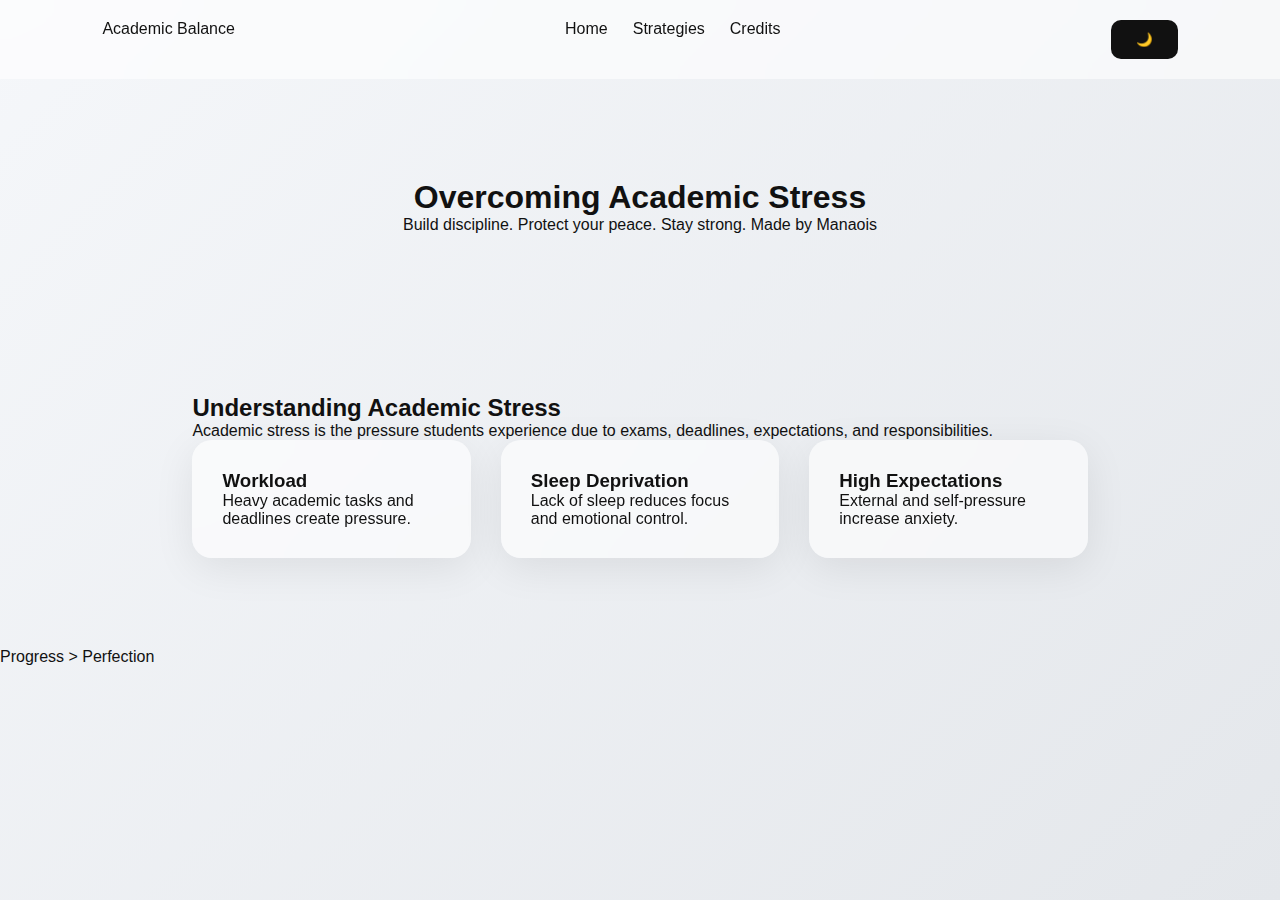
<file: index.html>
<!DOCTYPE html>
<html lang="en">
<head>
  <meta charset="UTF-8">
  <title>Overcoming Academic Stress</title>
  <meta name="viewport" content="width=device-width, initial-scale=1.0">
  <link rel="stylesheet" href="style.css">
</head>
<body>

<nav>
  <div class="logo">Academic Balance</div>
  <ul>
    <li><a href="index.html">Home</a></li>
    <li><a href="strategies.html">Strategies</a></li>
    <li><a href="credits.html">Credits</a></li>
  </ul>
  <button class="toggle" onclick="toggleDarkMode()">🌙</button>
</nav>

<header class="hero">
  <h1 class="reveal">Overcoming Academic Stress</h1>
  <p class="reveal">Build discipline. Protect your peace. Stay strong. Made by Manaois</p>
</header>

<section class="content">
  <h2 class="reveal">Understanding Academic Stress</h2>
  <p class="reveal">
    Academic stress is the pressure students experience due to exams,
    deadlines, expectations, and responsibilities.
  </p>

  <div class="card-grid">
    <div class="card reveal">
      <h3>Workload</h3>
      <p>Heavy academic tasks and deadlines create pressure.</p>
    </div>
    <div class="card reveal">
      <h3>Sleep Deprivation</h3>
      <p>Lack of sleep reduces focus and emotional control.</p>
    </div>
    <div class="card reveal">
      <h3>High Expectations</h3>
      <p>External and self-pressure increase anxiety.</p>
    </div>
  </div>
</section>

<footer>
  <p>Progress > Perfection</p>
</footer>

</body>
</html>
</file>
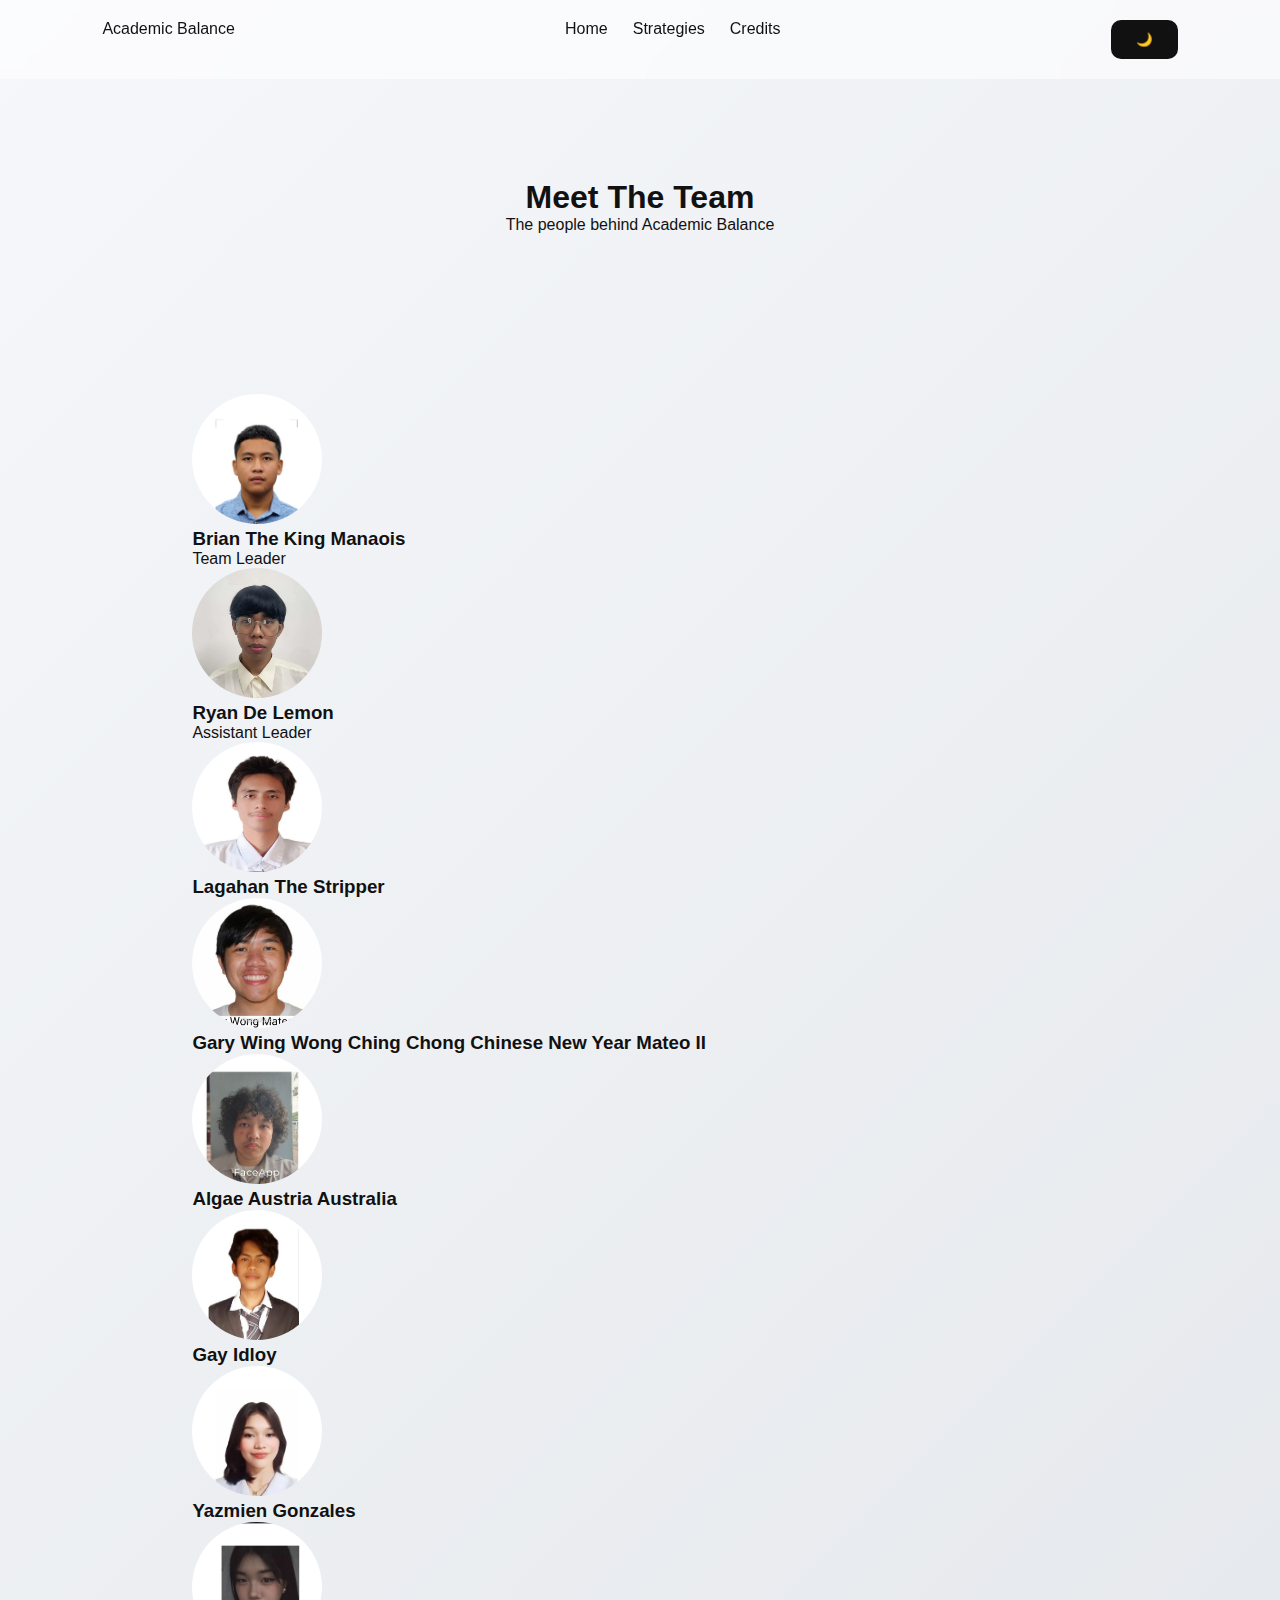
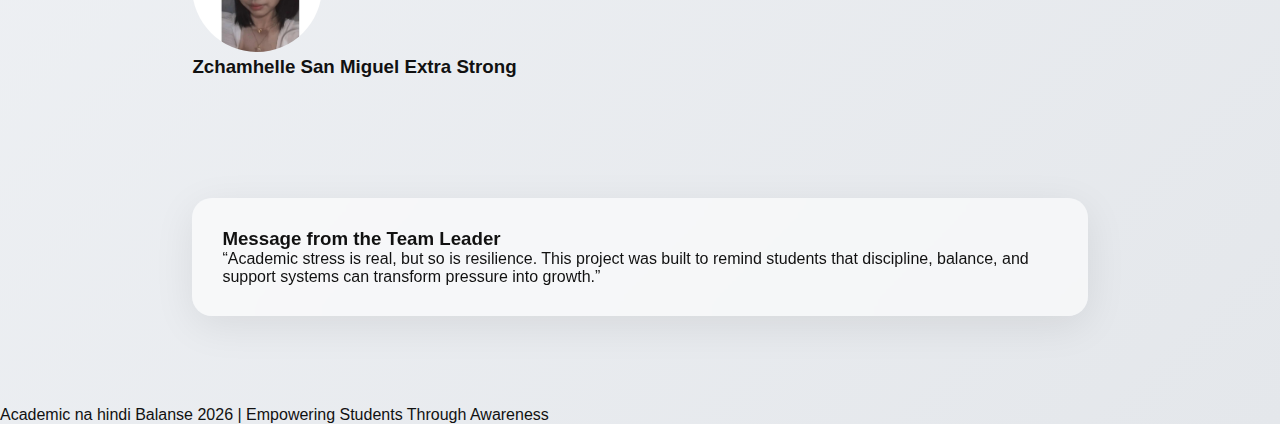
<file: credits.html>
<!DOCTYPE html>
<html lang="en">
<head>
  <meta charset="UTF-8">
  <title>Credits | Academic Balance</title>
  <meta name="viewport" content="width=device-width, initial-scale=1.0">
  <link rel="stylesheet" href="style.css">
</head>
<body>

<nav>
  <div class="logo">Academic Balance</div>
  <ul>
    <li><a href="index.html">Home</a></li>
    <li><a href="strategies.html">Strategies</a></li>
    <li><a href="credits.html">Credits</a></li>
  </ul>
  <button class="toggle" onclick="toggleDarkMode()">🌙</button>
</nav>

<header class="hero small">
  <h1 class="reveal">Meet The Team</h1>
  <p class="reveal">The people behind Academic Balance</p>
</header>

<section class="content team-grid">

  <!-- Team Leader -->
  <div class="team-card leader reveal">
    <img src="brian.jpg" alt="Brian Jones Manaois">
    <h3>Brian The King Manaois</h3>
    <p class="role">Team Leader</p>
  </div>

  <div class="team-card reveal">
    <img src="ryan.jpg" alt="Ryan De Lemos">
    <h3>Ryan De Lemon</h3>
    <p class="role">Assistant Leader</p>
  </div>

  <div class="team-card reveal">
    <img src="kihlua.jpg" alt="Kihlua Lagahan">
    <h3>Lagahan The Stripper</h3>
  </div>

  <div class="team-card reveal">
    <img src="gary.jpg" alt="Gary Mateo II">
    <h3>Gary Wing Wong Ching Chong Chinese New Year Mateo II</h3>
  </div>

  <div class="team-card reveal">
    <img src="aljay.jpg" alt="Aljay Austria">
    <h3>Algae Austria Australia</h3>
  </div>

  <div class="team-card reveal">
    <img src="jay.jpg" alt="Jay Idloy">
    <h3>Gay Idloy</h3>
  </div>

  <div class="team-card reveal">
    <img src="yazmien.jpg" alt="Yazmien Gonzales">
    <h3>Yazmien Gonzales</h3>
  </div>

  <div class="team-card reveal">
    <img src="mhelle.jpg" alt="Mhelle San Miguel">
    <h3>Zchamhelle San Miguel Extra Strong</h3>
  </div>

</section>

<section class="content reveal">
  <div class="card">
    <h3>Message from the Team Leader</h3>
    <p>
      “Academic stress is real, but so is resilience. This project was built
      to remind students that discipline, balance, and support systems
      can transform pressure into growth.”
    </p>
  </div>
</section>

<footer>
  <p>Academic na hindi Balanse 2026 | Empowering Students Through Awareness</p>
</footer>

<script src="script.js"></script>
</body>
</html>
</file>
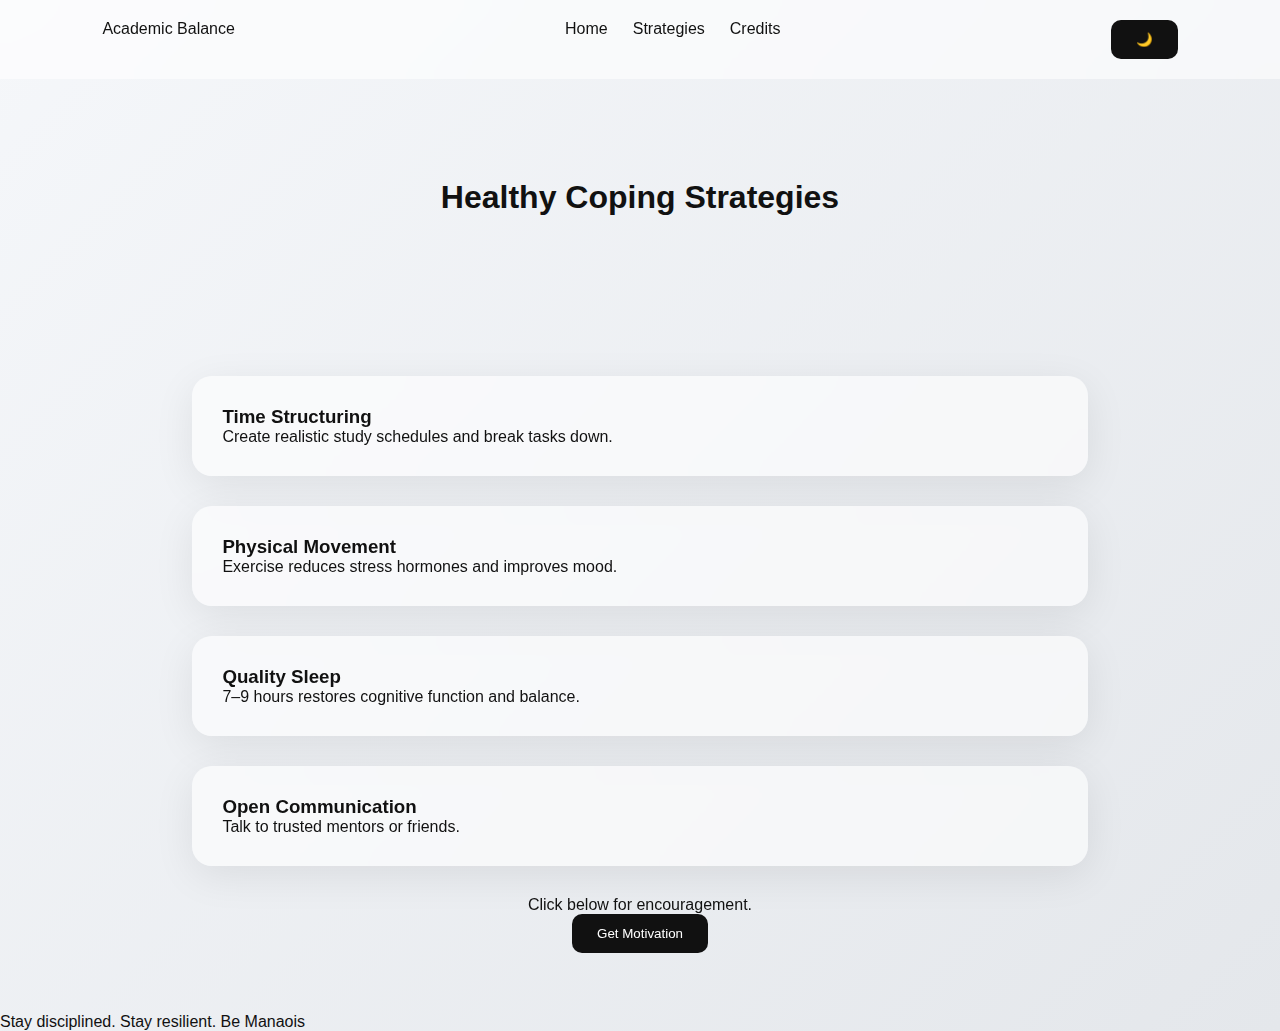
<file: strategies.html>
<!DOCTYPE html>
<html lang="en">
<head>
  <meta charset="UTF-8">
  <title>Healthy Strategies</title>
  <meta name="viewport" content="width=device-width, initial-scale=1.0">
  <link rel="stylesheet" href="style.css">
</head>
<body>

<nav>
  <div class="logo">Academic Balance</div>
  <ul>
    <li><a href="index.html">Home</a></li>
    <li><a href="strategies.html">Strategies</a></li>
    <li><a href="credits.html">Credits</a></li>
  </ul>
  <button class="toggle" onclick="toggleDarkMode()">🌙</button>
</nav>

<header class="hero small">
  <h1 class="reveal">Healthy Coping Strategies</h1>
</header>

<section class="content">
  <div class="card reveal">
    <h3>Time Structuring</h3>
    <p>Create realistic study schedules and break tasks down.</p>
  </div>

  <div class="card reveal">
    <h3>Physical Movement</h3>
    <p>Exercise reduces stress hormones and improves mood.</p>
  </div>

  <div class="card reveal">
    <h3>Quality Sleep</h3>
    <p>7–9 hours restores cognitive function and balance.</p>
  </div>

  <div class="card reveal">
    <h3>Open Communication</h3>
    <p>Talk to trusted mentors or friends.</p>
  </div>

  <div class="motivation-box reveal">
    <p id="motivationText">Click below for encouragement.</p>
    <button onclick="showMotivation()">Get Motivation</button>
  </div>
</section>

<footer>
  <p>Stay disciplined. Stay resilient. Be Manaois</p>
</footer>

<script src="script.js"></script>
</body>
</html>
</file>
<file: style.css>
:root {

--bg-light: linear-gradient(135deg,#f5f7fa,#e4e7eb);
--bg-dark: linear-gradient(135deg,#0f0f0f,#1a1a1a);

--glass-light: rgba(255,255,255,0.6);
--glass-dark: rgba(255,255,255,0.05);

}

*{
margin:0;
padding:0;
box-sizing:border-box;
font-family:Segoe UI,sans-serif;
}

body{

background:var(--bg-light);
color:#111;
min-height:100vh;
transition:0.4s;
}

/* DARK MODE */

body.dark{
background:var(--bg-dark);
color:white;
}

/* NAV */

nav{
display:flex;
justify-content:space-between;
padding:20px 8%;
backdrop-filter:blur(15px);
background:var(--glass-light);
}

body.dark nav{
background:var(--glass-dark);
}

nav ul{
display:flex;
gap:25px;
list-style:none;
}

nav a{
text-decoration:none;
color:inherit;
}

/* HERO */

.hero{
text-align:center;
padding:100px 8%;
}

.content{
padding:60px 8%;
max-width:1100px;
margin:auto;
}

/* CARDS */

.card{
padding:30px;
border-radius:20px;
backdrop-filter:blur(15px);
background:var(--glass-light);
margin-bottom:30px;
box-shadow:0 10px 40px rgba(0,0,0,0.08);
}

body.dark .card{
background:var(--glass-dark);
}

/* GRID */

.card-grid{
display:grid;
grid-template-columns:repeat(auto-fit,minmax(250px,1fr));
gap:30px;
}

/* TEAM */

.team-card img{
width:130px;
height:130px;
object-fit:cover;
border-radius:50%;
}

/* MOTIVATION */

.motivation-box{
text-align:center;
}

/* BUTTON */

button{
padding:12px 25px;
border:none;
border-radius:10px;
background:#111;
color:white;
cursor:pointer;
}

/* REVEAL */

.reveal{
opacity:1;
transform:translateY(0);
transition:0.8s ease;
}

/* When JS adds active class */
.reveal.animate{
opacity:0;
transform:translateY(40px);
}

.reveal.animate.active{
opacity:1;
transform:translateY(0);
}
</file>
